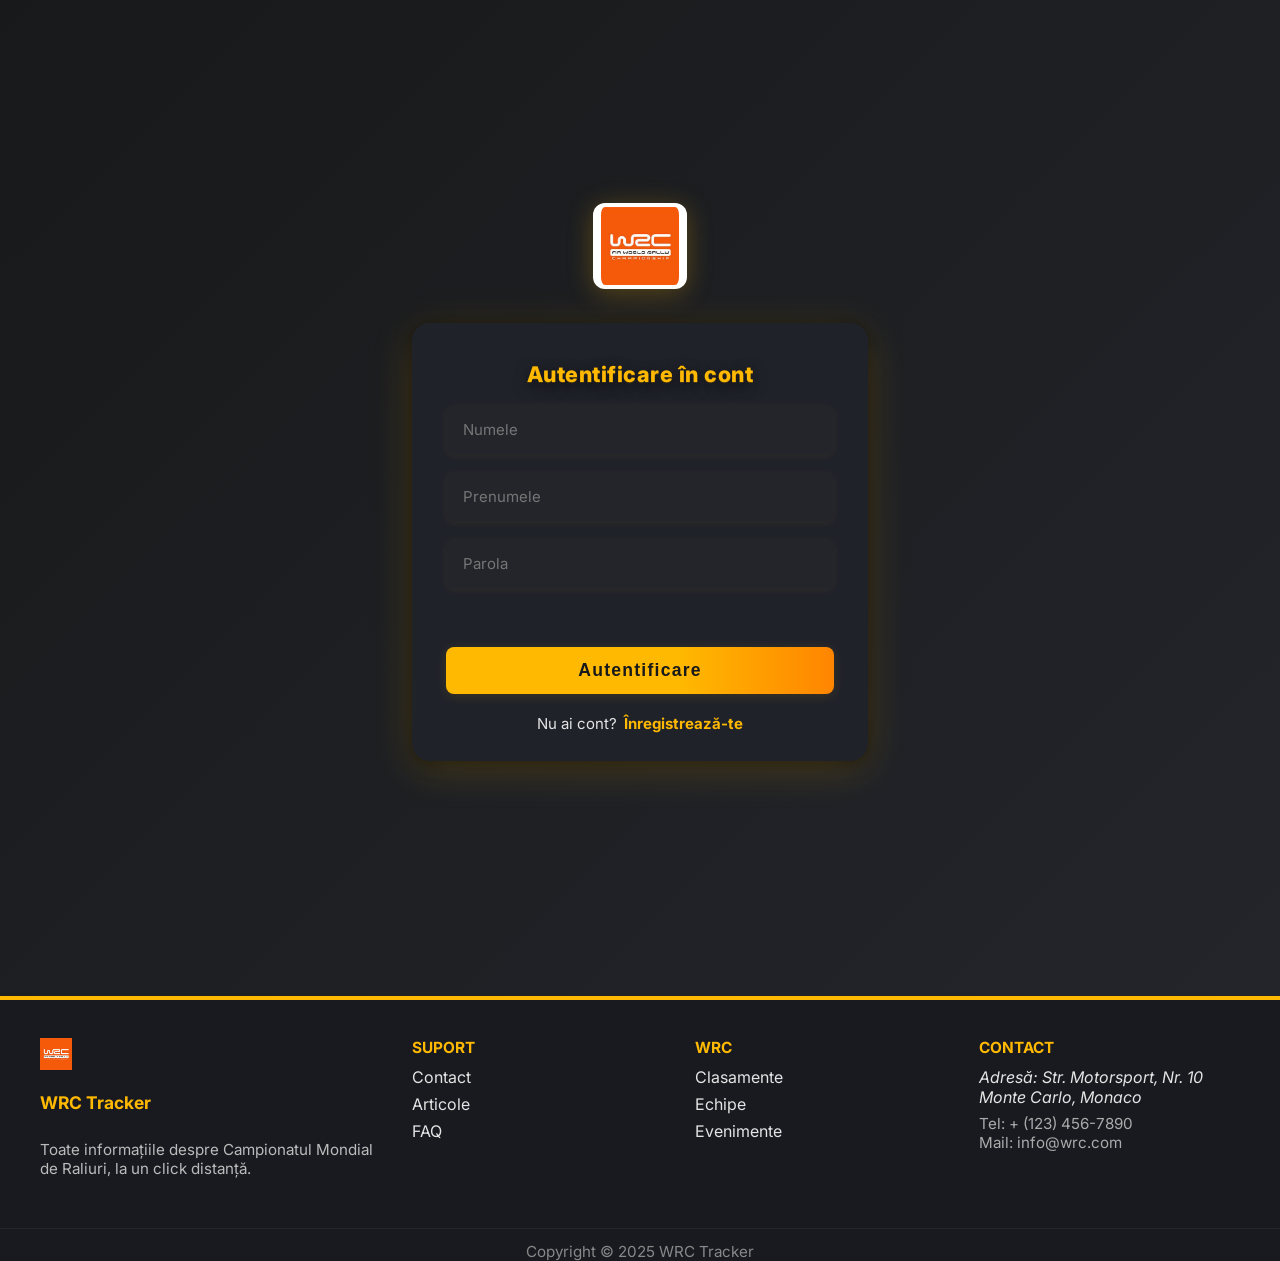
<file: login/login.html>
<!DOCTYPE html>
<html lang="ro">
<head>
  <meta charset="UTF-8">
  <meta name="viewport" content="width=device-width, initial-scale=1.0">
  <title>Login</title>
  <link rel="stylesheet" href="login.css">
  <link href="https://fonts.googleapis.com/css2?family=Inter:wght@400;600;700&display=swap" rel="stylesheet">
</head>
<body>
  <div class="login-bg">
    <div class="login-container">
      <img src="./wrclogo.jpg" alt="WRC Logo" class="login-wrc-logo">
      <div class="login-box">
        <div class="login-title">Autentificare în cont</div>
        <form id="loginForm" autocomplete="off">
          <input type="text" id="nume" name="nume" placeholder="Numele" required>
          <input type="text" id="prenume" name="prenume" placeholder="Prenumele" required>
          <input type="password" id="parola" name="parola" placeholder="Parola" required>
          <span class="error-message" id="error-message"></span>
          <button type="submit">Autentificare</button>
        </form>
        <div class="redirect-register">
          Nu ai cont? <a href="../register/register.html">Înregistrează-te</a>
        </div>
      </div>
    </div>
  </div>
  <footer class="footer">
    <div class="container footer-content">
      <div class="footer-logo-desc">
        <img src="./wrclogo.jpg" alt="World Rally Logo" class="logo-img-footer" />
        <span class="footer-logo-text"><b>WRC Tracker</b></span>
        <p class="footer-desc">
          Toate informațiile despre Campionatul Mondial de Raliuri, la un click distanță.
        </p>
      </div>
      <div class="footer-block">
        <h4>SUPORT</h4>
        <ul>
          <li><a href="#">Contact</a></li>
          <li><a href="#">Articole</a></li>
          <li><a href="#">FAQ</a></li>
        </ul>
      </div>
      <div class="footer-block">
        <h4>WRC</h4>
        <ul>
          <li><a href="#">Clasamente</a></li>
          <li><a href="../echipe-piloti.html">Echipe</a></li>
          <li><a href="../main.html#calendar-wrc">Evenimente</a></li>
        </ul>
      </div>
      <div class="footer-block">
        <h4>CONTACT</h4>
        <address>
          Adresă: Str. Motorsport, Nr. 10<br>
          Monte Carlo, Monaco
        </address>
        <div class="footer-contacts">
          <div>Tel: + (123) 456-7890</div>
          <div>Mail: info@wrc.com</div>
        </div>
      </div>
    </div>
    <div class="footer-bottom">
      Copyright © 2025 WRC Tracker
    </div>
  </footer>
  <script>
    document.getElementById('loginForm').addEventListener('submit', function(e) {
      e.preventDefault();

      const nume = document.getElementById('nume');
      const prenume = document.getElementById('prenume');
      const parola = document.getElementById('parola');
      const errorMsg = document.getElementById('error-message');

      // Verificare: nume începe cu literă mare și conține doar litere
      if (!/^[A-ZĂÂÎȘȚ][a-zăâîșț]+$/.test(nume.value.trim())) {
        errorMsg.textContent = "Numele trebuie să înceapă cu literă mare și să conțină doar litere!";
        nume.focus();
        return;
      }

      // Verificare: prenume începe cu literă mare și conține doar litere
      if (!/^[A-ZĂÂÎȘȚ][a-zăâîșț]+$/.test(prenume.value.trim())) {
        errorMsg.textContent = "Prenumele trebuie să înceapă cu literă mare și să conțină doar litere!";
        prenume.focus();
        return;
      }

      // Verificare dacă parola nu este goală
      if (!parola.value.trim()) {
        errorMsg.textContent = "Introduceți parola!";
        parola.focus();
        return;
      }

      // Dacă toate verificările trec, redirecționează către main.html
      errorMsg.textContent = "";
      window.location.href = "main.html";
    });
  </script>
</body>
</html>
</file>
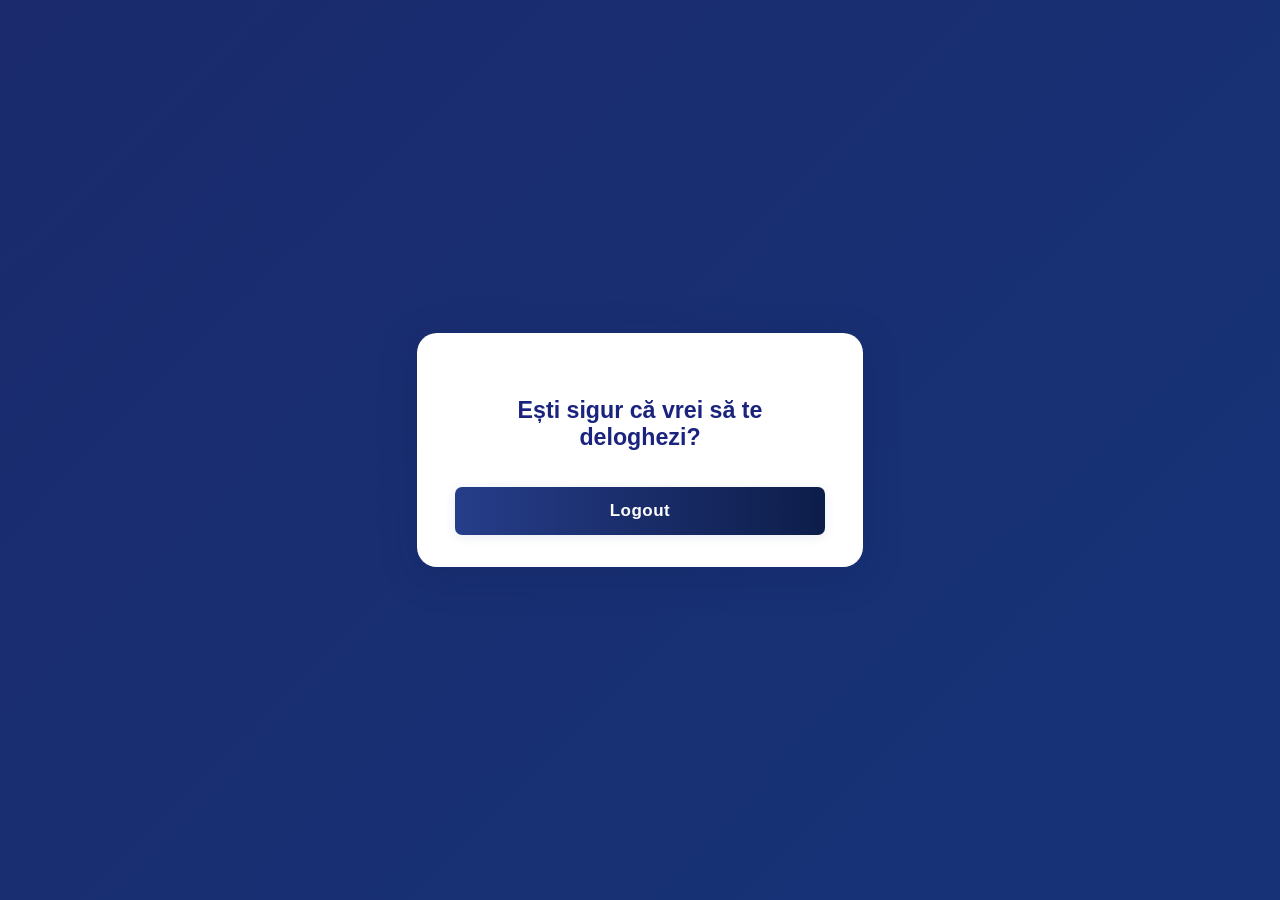
<file: logout/logout.html>
<!DOCTYPE html>
<html lang="ro">
<head>
  <meta charset="UTF-8">
  <meta name="viewport" content="width=device-width, initial-scale=1.0">
  <title>Logout</title>
  <link rel="stylesheet" href="logout.css">
</head>
<body>
  <div class="logout-bg">
    <div class="logout-box">
      <h2>Ești sigur că vrei să te deloghezi?</h2>
      <button id="logoutBtn">Logout</button>
    </div>
  </div>
  <script>
    document.getElementById('logoutBtn').addEventListener('click', function() {
      // Aici poți adăuga orice cod suplimentar pentru ștergerea sesiunii, dacă este cazul
      window.location.href = "../login/login.html";
    });
  </script>
</body>
</html>
</file>
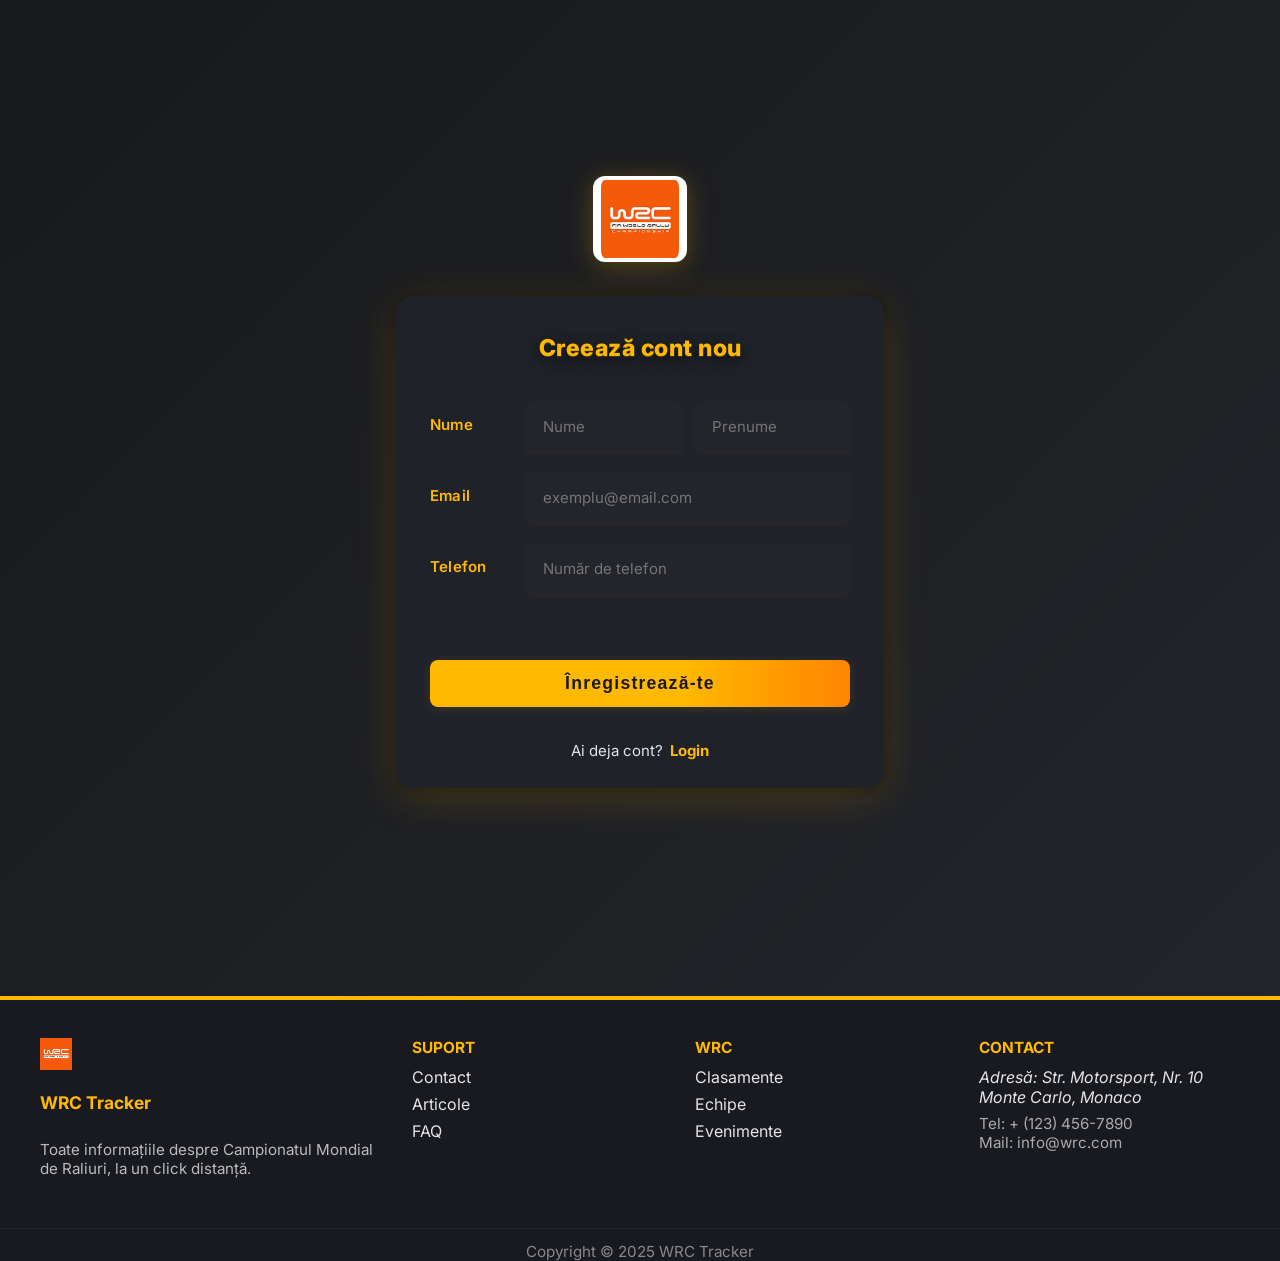
<file: register/register.html>
<!DOCTYPE html>
<html lang="ro">
<head>
  <meta charset="UTF-8">
  <meta name="viewport" content="width=device-width, initial-scale=1.0">
  <title>Înregistrare</title>
  <link rel="stylesheet" href="register.css">
  <link href="https://fonts.googleapis.com/css2?family=Inter:wght@400;600;700&display=swap" rel="stylesheet">
</head>
<body>
  <div class="register-bg">
    <div class="register-container">
      <img src="./wrclogo.jpg" alt="WRC Logo" class="register-wrc-logo">
      <form class="register-form" id="registerForm" autocomplete="off">
        <div class="register-title">Creează cont nou</div>
        <div class="form-row">
          <label for="nume">Nume</label>
          <div class="form-input-double">
            <input type="text" id="nume" name="nume" placeholder="Nume" required>
            <input type="text" id="prenume" name="prenume" placeholder="Prenume" required>
          </div>
        </div>
        <div class="form-row">
          <label for="email">Email</label>
          <input type="email" id="email" name="email" placeholder="exemplu@email.com" required>
        </div>
        <div class="form-row">
          <label for="telefon">Telefon</label>
          <input type="text" id="telefon" name="telefon" placeholder="Număr de telefon" maxlength="20" required>
        </div>
        <span class="error-message" id="error-message"></span>
        <button type="submit">Înregistrează-te</button>
        <div class="redirect-login">
          Ai deja cont? <a href="../login/login.html">Login</a>
        </div>
      </form>
    </div>
  </div>
  <footer class="footer">
    <div class="container footer-content">
      <div class="footer-logo-desc">
        <img src="./wrclogo.jpg" alt="World Rally Logo" class="logo-img-footer" />
        <span class="footer-logo-text"><b>WRC Tracker</b></span>
        <p class="footer-desc">
          Toate informațiile despre Campionatul Mondial de Raliuri, la un click distanță.
        </p>
      </div>
      <div class="footer-block">
        <h4>SUPORT</h4>
        <ul>
          <li><a href="#">Contact</a></li>
          <li><a href="#">Articole</a></li>
          <li><a href="#">FAQ</a></li>
        </ul>
      </div>
      <div class="footer-block">
        <h4>WRC</h4>
        <ul>
          <li><a href="#">Clasamente</a></li>
          <li><a href="../echipe-piloti.html">Echipe</a></li>
          <li><a href="../main.html#calendar-wrc">Evenimente</a></li>
        </ul>
      </div>
      <div class="footer-block">
        <h4>CONTACT</h4>
        <address>
          Adresă: Str. Motorsport, Nr. 10<br>
          Monte Carlo, Monaco
        </address>
        <div class="footer-contacts">
          <div>Tel: + (123) 456-7890</div>
          <div>Mail: info@wrc.com</div>
        </div>
      </div>
    </div>
    <div class="footer-bottom">
      Copyright © 2025 WRC Tracker
    </div>
  </footer>
  <script src="../register.js"></script>
</body>
</html>
</file>
<file: login/login.css>
body, html {
  height: 100%;
  margin: 0;
  padding: 0;
  font-family: 'Inter', Arial, sans-serif;
  background: var(--primary-bg, #18191a);
  color: var(--primary-text, #e4e4e4);
}

.login-bg {
  min-height: 100vh;
  background: linear-gradient(135deg, #18191a 0%, #23252b 100%);
  display: flex;
  flex-direction: column;
  align-items: center;
  justify-content: center;
  padding-top: 48px;
  padding-bottom: 48px;
}

.login-container {
  display: flex;
  flex-direction: column;
  align-items: center;
  justify-content: center;
  gap: 18px;
  margin-bottom: 32px;
}

.login-wrc-logo {
  width: 78px;
  height: auto;
  margin-bottom: 16px;
  border-radius: 12px;
  box-shadow: 0 4px 26px #ffb90044;
  background: #fff;
  padding: 4px 8px;
  object-fit: contain;
  display: block;
}

.login-box {
  background: var(--box-bg, #20222a);
  padding: 38px 34px 28px 34px;
  border-radius: 18px;
  box-shadow: 0 8px 40px #ffb90033, 0 2px 16px #000a;
  min-width: 320px;
  max-width: 420px;
  width: 100%;
  display: flex;
  flex-direction: column;
  align-items: center;
  gap: 0;
}

.login-title {
  margin-bottom: 18px;
  font-weight: 800;
  color: var(--accent, #ffb900);
  letter-spacing: 0.5px;
  font-size: 1.35rem;
  text-align: center;
  text-shadow: 0 4px 14px #000a, 0 1px 0 #ffb90033;
}

form {
  width: 100%;
  display: flex;
  flex-direction: column;
  gap: 18px;
  margin-bottom: 10px;
}

input[type="text"], input[type="password"] {
  width: 100%;
  padding: 13px 15px;
  border: none;
  border-radius: 8px;
  background: var(--box-bg-hover, #23252b);
  font-size: 15px;
  color: var(--primary-text, #e4e4e4);
  box-sizing: border-box;
  font-family: inherit;
  outline: none;
  transition: background 0.18s, border 0.18s;
  box-shadow: 0 2px 8px #ffb90011;
  border: 2px solid transparent;
}

input[type="text"]:focus, input[type="password"]:focus {
  background: #23252b;
  border: 2px solid var(--accent, #ffb900);
  box-shadow: 0 4px 16px #ffb90022;
}

.error-message {
  color: #ff8500;
  font-size: 14px;
  min-height: 20px;
  margin-bottom: -5px;
  padding-left: 2px;
  width: 100%;
  display: block;
  text-align: center;
  letter-spacing: 0.07em;
}

button[type="submit"] {
  width: 100%;
  background: linear-gradient(90deg, #ffb900 60%, #ff8500 100%);
  color: #18191a;
  padding: 13px 0;
  border: none;
  border-radius: 8px;
  font-size: 1.10rem;
  font-weight: 700;
  cursor: pointer;
  margin-top: 8px;
  letter-spacing: 0.07em;
  box-shadow: 0 2px 12px #ffb90022;
  transition: background 0.2s, box-shadow 0.2s, color 0.18s;
}

button[type="submit"]:hover, button[type="submit"]:focus {
  background: linear-gradient(92deg, #ff8500 60%, #ffb900 100%);
  color: #fff;
  box-shadow: 0 6px 22px #ffb90044;
}

.redirect-register {
  margin-top: 10px;
  font-size: 15px;
  color: var(--primary-text, #e4e4e4);
  text-align: center;
}

.redirect-register a {
  color: var(--accent, #ffb900);
  text-decoration: none;
  font-weight: 700;
  margin-left: 3px;
  transition: color 0.18s;
}

.redirect-register a:hover {
  color: #ff8500;
  text-decoration: underline;
}

.footer {
  background: var(--footer-bg, #191a20);
  color: var(--primary-text, #e4e4e4);
  margin-top: 0;
  padding-top: 38px;
  border-top: 4px solid var(--accent, #ffb900);
  transition: background 0.3s, color 0.3s;
  font-size: 1rem;
}
.footer-content {
  display: flex;
  flex-wrap: wrap;
  gap: 38px 22px;
  justify-content: space-between;
  align-items: flex-start;
  padding-bottom: 22px;
  max-width: 1200px;
  margin: 0 auto;
}
.footer-logo-desc {
  flex: 1 1 250px;
  min-width: 200px;
  max-width: 350px;
  display: flex;
  flex-direction: column;
  gap: 12px;
}
.footer-logo-text,
.logo-text-footer {
  font-size: 1.09rem;
  color: var(--accent, #ffb900);
}
.footer-desc {
  color: #bbb;
  font-size: 0.95rem;
}
.footer-block {
  flex: 1 1 160px;
  min-width: 140px;
}
.footer-block h4 {
  color: var(--accent, #ffb900);
  font-size: 0.96rem;
  margin-bottom: 10px;
  margin-top: 0;
  font-weight: 700;
}
.footer-block ul {
  list-style: none;
  padding: 0;
  margin: 0;
}
.footer-block li {
  margin-bottom: 7px;
}
.footer-block a {
  color: #e4e4e4;
  text-decoration: none;
  transition: color 0.18s;
}
.footer-block a:hover,
.footer-block .highlight-orange {
  color: var(--accent, #ffb900);
}
.footer-contacts {
  margin: 7px 0;
  color: #aaa;
  font-size: 0.95rem;
}
.footer-bottom {
  border-top: 1px solid #23252b;
  color: #888;
  text-align: center;
  padding: 13px 0 0 0;
  margin-top: 13px;
  font-size: 0.95rem;
}
.logo-img-footer {
  height: 32px;
  width: 32px;
  margin-bottom: 10px;
  display: block;
}

@media (max-width: 600px) {
  .login-box {
    max-width: 98vw;
    min-width: unset;
    padding: 18px 5vw 18px 5vw;
  }
  .login-wrc-logo {
    width: 52px;
    margin-bottom: 9px;
  }
  .footer-content {
    gap: 14px 5px;
    flex-direction: column;
    align-items: flex-start !important;
  }
}
</file>
<file: logout/logout.css>
body, html {
  height: 100%;
  margin: 0;
  padding: 0;
  font-family: 'Inter', Arial, sans-serif;
}

.logout-bg {
  min-height: 100vh;
  background: linear-gradient(135deg, #1a2a6c 0%, #173276 80%);
  display: flex;
  align-items: center;
  justify-content: center;
}

.logout-box {
  background: #fff;
  padding: 44px 38px 32px 38px;
  border-radius: 20px;
  box-shadow: 0 8px 40px rgba(13, 29, 74, 0.18);
  width: 370px;
  max-width: 92vw;
  display: flex;
  flex-direction: column;
  align-items: center;
}

.logout-box h2 {
  margin-bottom: 26px;
  font-weight: 700;
  color: #1a237e;
  font-size: 1.45rem;
  text-align: center;
}

#logoutBtn {
  width: 100%;
  background: linear-gradient(90deg, #263d8a, #0d1d4a);
  color: #fff;
  padding: 14px 0;
  border: none;
  border-radius: 7px;
  font-size: 17px;
  font-weight: 700;
  cursor: pointer;
  margin-top: 10px;
  letter-spacing: 0.5px;
  box-shadow: 0 2px 12px rgba(38, 61, 138, 0.10);
  transition: background 0.2s, box-shadow 0.2s;
  font-family: 'Inter', Arial, sans-serif;
}

#logoutBtn:hover {
  background: linear-gradient(90deg, #0d1d4a, #263d8a);
  box-shadow: 0 6px 24px rgba(38, 61, 138, 0.13);
}
</file>
<file: register/register.css>
body, html {
  height: 100%;
  margin: 0;
  padding: 0;
  font-family: 'Inter', Arial, sans-serif;
  background: var(--primary-bg, #18191a);
  color: var(--primary-text, #e4e4e4);
}

.register-bg {
  min-height: 100vh;
  background: linear-gradient(135deg, #18191a 0%, #23252b 100%);
  display: flex;
  flex-direction: column;
  align-items: center;
  justify-content: center;
  padding-top: 48px;
  padding-bottom: 48px;
}

.register-container {
  display: flex;
  flex-direction: column;
  align-items: center;
  justify-content: center;
  gap: 18px;
  margin-bottom: 32px;
}

.register-wrc-logo {
  width: 78px;
  height: auto;
  margin-bottom: 16px;
  border-radius: 12px;
  box-shadow: 0 4px 26px #ffb90044;
  background: #fff;
  padding: 4px 8px;
  object-fit: contain;
  display: block;
}

.register-form {
  background: var(--box-bg, #20222a);
  padding: 38px 34px 28px 34px;
  border-radius: 18px;
  box-shadow: 0 8px 40px #ffb90033, 0 2px 16px #000a;
  min-width: 340px;
  max-width: 420px;
  width: 100%;
  display: flex;
  flex-direction: column;
  gap: 22px;
  align-items: stretch;
}

.register-title {
  margin-bottom: 18px;
  font-weight: 800;
  color: var(--accent, #ffb900);
  letter-spacing: 0.5px;
  font-size: 1.45rem;
  text-align: center;
  text-shadow: 0 4px 14px #000a, 0 1px 0 #ffb90033;
}

.form-row {
  display: flex;
  align-items: flex-start;
  gap: 21px;
}

.form-row > label {
  flex: 0 0 75px;
  font-size: 15px;
  color: var(--accent, #ffb900);
  font-weight: 600;
  padding-top: 13px;
  letter-spacing: 0.2px;
}

.form-input-double {
  display: flex;
  gap: 13px;
  width: 100%;
}

.form-input-double input[type="text"] {
  flex: 1 1 0;
  min-width: 0;
}

input[type="text"], input[type="email"] {
  width: 100%;
  padding: 13px 15px;
  border: none;
  border-radius: 8px;
  background: var(--box-bg-hover, #23252b);
  font-size: 15px;
  color: var(--primary-text, #e4e4e4);
  box-sizing: border-box;
  font-family: inherit;
  outline: none;
  transition: background 0.18s, border 0.18s;
  box-shadow: 0 2px 8px #ffb90011;
  border: 2px solid transparent;
}

input[type="text"]:focus, input[type="email"]:focus {
  background: #23252b;
  border: 2px solid var(--accent, #ffb900);
  box-shadow: 0 4px 16px #ffb90022;
}

input[type="email"] {
  font-size: 15px;
}

.error-message {
  color: #ff8500;
  font-size: 14px;
  min-height: 20px;
  margin-bottom: -5px;
  padding-left: 2px;
  width: 100%;
  display: block;
  text-align: center;
  letter-spacing: 0.07em;
}

button[type="submit"] {
  width: 100%;
  background: linear-gradient(90deg, #ffb900 60%, #ff8500 100%);
  color: #18191a;
  padding: 13px 0;
  border: none;
  border-radius: 8px;
  font-size: 1.10rem;
  font-weight: 700;
  cursor: pointer;
  margin-top: 8px;
  letter-spacing: 0.07em;
  box-shadow: 0 2px 12px #ffb90022;
  transition: background 0.2s, box-shadow 0.2s, color 0.18s;
}

button[type="submit"]:hover, button[type="submit"]:focus {
  background: linear-gradient(92deg, #ff8500 60%, #ffb900 100%);
  color: #fff;
  box-shadow: 0 6px 22px #ffb90044;
}

.redirect-login {
  margin-top: 12px;
  font-size: 15px;
  color: var(--primary-text, #e4e4e4);
  text-align: center;
}

.redirect-login a {
  color: var(--accent, #ffb900);
  text-decoration: none;
  font-weight: 700;
  margin-left: 3px;
  transition: color 0.18s;
}

.redirect-login a:hover {
  color: #ff8500;
  text-decoration: underline;
}

.footer {
  background: var(--footer-bg, #191a20);
  color: var(--primary-text, #e4e4e4);
  margin-top: 0;
  padding-top: 38px;
  border-top: 4px solid var(--accent, #ffb900);
  transition: background 0.3s, color 0.3s;
  font-size: 1rem;
}
.footer-content {
  display: flex;
  flex-wrap: wrap;
  gap: 38px 22px;
  justify-content: space-between;
  align-items: flex-start;
  padding-bottom: 22px;
  max-width: 1200px;
  margin: 0 auto;
}
.footer-logo-desc {
  flex: 1 1 250px;
  min-width: 200px;
  max-width: 350px;
  display: flex;
  flex-direction: column;
  gap: 12px;
}
.footer-logo-text,
.logo-text-footer {
  font-size: 1.09rem;
  color: var(--accent, #ffb900);
}
.footer-desc {
  color: #bbb;
  font-size: 0.95rem;
}
.footer-block {
  flex: 1 1 160px;
  min-width: 140px;
}
.footer-block h4 {
  color: var(--accent, #ffb900);
  font-size: 0.96rem;
  margin-bottom: 10px;
  margin-top: 0;
  font-weight: 700;
}
.footer-block ul {
  list-style: none;
  padding: 0;
  margin: 0;
}
.footer-block li {
  margin-bottom: 7px;
}
.footer-block a {
  color: #e4e4e4;
  text-decoration: none;
  transition: color 0.18s;
}
.footer-block a:hover,
.footer-block .highlight-orange {
  color: var(--accent, #ffb900);
}
.footer-contacts {
  margin: 7px 0;
  color: #aaa;
  font-size: 0.95rem;
}
.footer-bottom {
  border-top: 1px solid #23252b;
  color: #888;
  text-align: center;
  padding: 13px 0 0 0;
  margin-top: 13px;
  font-size: 0.95rem;
}
.logo-img-footer {
  height: 32px;
  width: 32px;
  margin-bottom: 10px;
  display: block;
}

@media (max-width: 600px) {
  .register-form {
    max-width: 98vw;
    min-width: unset;
    padding: 18px 5vw 18px 5vw;
  }
  .form-row {
    flex-direction: column;
    gap: 6px;
  }
  .form-row > label {
    padding-top: 0;
    padding-bottom: 3px;
  }
  .form-input-double {
    flex-direction: column;
    gap: 8px;
  }
  .register-wrc-logo {
    width: 52px;
    margin-bottom: 9px;
  }
  .footer-content {
    gap: 14px 5px;
    flex-direction: column;
    align-items: flex-start !important;
  }
}
</file>
